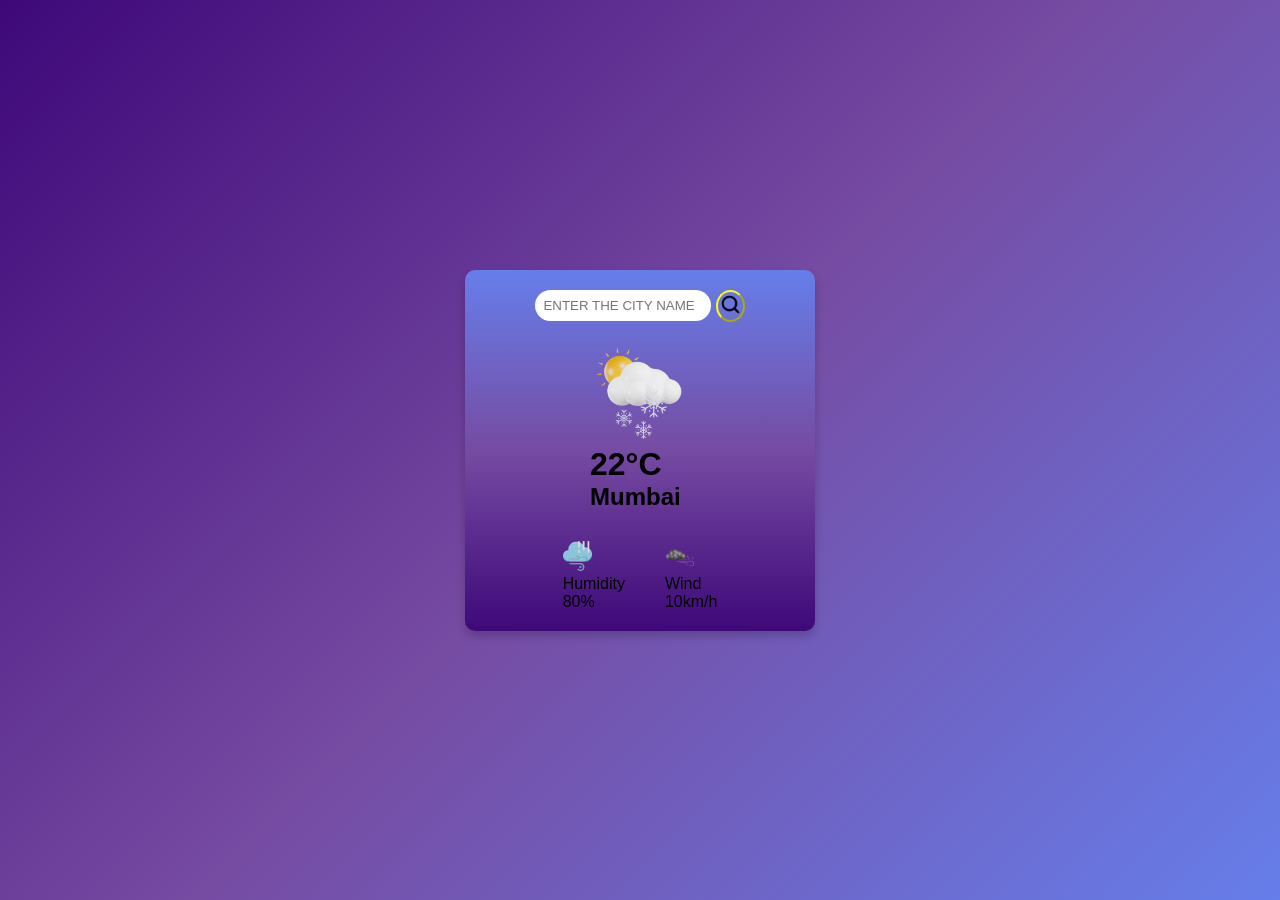
<file: weather_app/index.html>
<!DOCTYPE html>
<html lang="en">
<head>
    <meta charset="UTF-8">
    <meta name="viewport" content="width=device-width, initial-scale=1.0">
    <title>weather </title>
<link rel="stylesheet" href="style.css">
</head>
<body>


<div class="card">
    
    <div class="search-box">
    
        <input type="text" placeholder="ENTER THE CITY NAME" spellcheck="false">

        <BUtton><img src="images/magnifying-glass.png" alt="search" height="25px"></BUtton>

    </div>



    <div class="weather-icon">
        <img src="images/snow.png" alt="cloud" height="100px" class="weth-icon">
         <h1 class="temp">22°C</h1>
        <h2 class="city">Mumbai</h2>
    
        
</div>

<div class="DETAILS">

     <div class="col">
                <img src="images/humidity.png" alt="humidity" height="30px">
             
                    <p class="humidity">Humidity <br> 80%</p>
                </div>
            
                <div class="col">
                    <img src="images/wind.png" alt="wind" height="30px">
                    <p class="wind">Wind <br> 10km/h</p>
                    </div>
      
</div>

      



</body>
</html>
</file>
<file: weather_app/style.css>
*{
    margin: 0;
    padding: 0;
    font-family: 'poppins0', sans-serif;
    box-sizing: border-box;
}
body{
    display: flex;
    justify-content: center;
    align-items: center;
    height: 100vh;
    background: linear-gradient(135deg, #3e0879, #764ba2 , #667eea);
}
.card{
    background: linear-gradient( #667eea , #764ba2 , #3e0879    );
    width: 350px;   
    padding: 20px;
    border-radius: 10px;
    margin: 20px;
    box-shadow: 0 5px 10px rgba(0,0,0,0.2);
    display: flex;
    flex-direction: column;
    justify-content: center;
    align-items: center;
    

}

.search-box{
    display: flex;
    justify-content: center;
    align-items: center;
    margin-bottom: 20px;
    gap:5px;
    
}
.search-box input{
    width: 80%;
    padding: 8px;
    border: none;
    border-radius: 25px;
    outline: none;
}
.search-box button{
    background: transparent;
    border-color: yellow;
    cursor: pointer;
    border-radius:50%;
}
.DETAILS{
    margin-top: 30px;
    display: flex;
    flex-direction: row;
    justify-content: space-around;
    align-items: center;
    gap: 40px;
    
 
  
  
}
</file>
